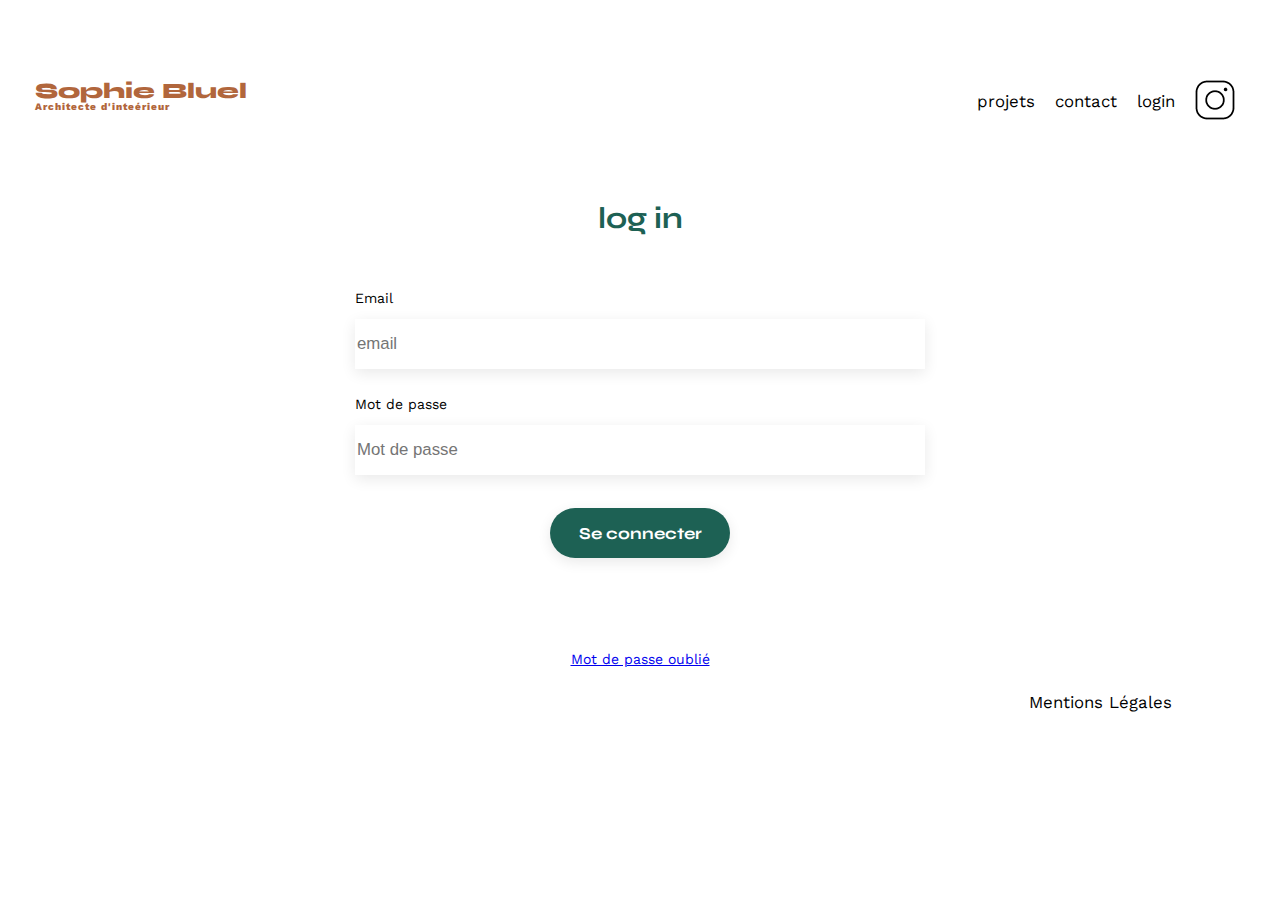
<file: FrontEnd/Login.html>
<!DOCTYPE html>
<html lang="fr">
<head>
	<meta charset="UTF-8">
	<title>Sophie Bluel - Architecte d'intérieur</title>
	<meta name="viewport" content="width=device-width, initial-scale=1.0">
	<link rel="preconnect" href="https://fonts.googleapis.com">
	<link rel="preconnect" href="https://fonts.gstatic.com" crossorigin>
	<link href="https://fonts.googleapis.com/css2?family=Syne:wght@700;800&family=Work+Sans&display=swap" rel="stylesheet">
	<meta name="description" content="">
	<link rel="stylesheet" href="./assets/style.css">
</head>
<body>
<header>
	<h1>Sophie Bluel <span>Architecte d'inteérieur</span></h1>
	<nav>
		<ul>
			<li class="projets"><a href="index.html">projets</a></li>
			<li>contact</li>
			<li>login</li>
			<li><img src="./assets/icons/instagram.png" alt="Instagram"></li>
		</ul>
	</nav>
</header>
<main>
	
	
	<section id="login">
		<h2>log in</h2>
		<form id="loginForm">
			<label for="email">Email</label>
            <input type="email" placeholder="email" id="email">
            <label for="password">Mot de passe</label>
            <input type="password" placeholder="Mot de passe" id="password">
			<input type="submit" value="Se connecter" id="submit">
            <p class="error"></p>
            <a class="forgottenPassword" href="#">Mot de passe oublié</a>
		</form>
	
	</section>
</main>

<footer>
	<nav>
		<ul>
			<li>Mentions Légales</li>
		</ul>
	</nav>
</footer>
<script src="Login.js"></script>
</body>
</html>
</file>
<file: FrontEnd/assets/style.css>
/* http://meyerweb.com/eric/tools/css/reset/
   v2.0 | 20110126
   License: none (public domain)
*/

html, body, div, span, applet, object, iframe,
h1, h2, h3, h4, h5, h6, p, blockquote, pre,
a, abbr, acronym, address, big, cite, code,
del, dfn, em, img, ins, kbd, q, s, samp,
small, strike, strong, sub, sup, tt, var,
b, u, i, center,
dl, dt, dd, ol, ul, li,
fieldset, form, label, legend,
table, caption, tbody, tfoot, thead, tr, th, td,
article, aside, canvas, details, embed,
figure, figcaption, footer, header, hgroup,
menu, nav, output, ruby, section, summary,
time, mark, audio, video {
	margin: 0;
	padding: 0;
	border: 0;
	font-size: 100%;
	font: inherit;
	vertical-align: baseline;
}
/* HTML5 display-role reset for older browsers */
article, aside, details, figcaption, figure,
footer, header, hgroup, menu, nav, section {
	display: block;
}
*{
	box-sizing: border-box;
}
body {
	line-height: 1;
}
ol, ul {
	list-style: none;
}
blockquote, q {
	quotes: none;
}
blockquote:before, blockquote:after,
q:before, q:after {
	content: '';
	content: none;
}
table {
	border-collapse: collapse;
	border-spacing: 0;
}
/** end reset css**/
body {
	max-width: 1140px;
	margin:auto;
	font-family: 'Work Sans' ;
	font-size: 14px;
}
header {
	display: flex;
	justify-content: space-between;
	margin: 80px -35px;
}
section {
	margin: 50px 0
}

h1{
	display: flex;
	flex-direction: column;
	font-family: 'Syne';
	font-size: 22px;
	font-weight: 800;
	color: #B1663C
}

h1 > span {
	font-family: 'Work Sans';
	font-size:10px;
	letter-spacing: 0.1em;
;
}

h2{
	font-family: 'Syne';
	font-weight: 700;
	font-size: 30px;
	color: #1D6154
}
nav ul {
	display: flex;
	align-items: center;
	list-style-type: none; 

}
nav li {
	padding: 0 10px;
	font-size: 1.2em;
}

li:hover {
	color: #B1663C;
}
#introduction {
	display: flex;
	align-items: center;
}
#introduction figure {
	flex: 1
}
#introduction img {
	display: block;
	margin: auto;
	width: 80%;
}

#introduction article {
	flex: 1
}
#introduction h2 {
	margin-bottom: 1em;
}

#introduction p {
	margin-bottom: 0.5em;
}
#portfolio h2 {
	text-align: center;
	margin-bottom: 1em;
}

#portfolio{
	margin-left: 50px;
}
#portfolio a{
	text-decoration: none;
	color: black;
}
#introduction a{
	text-decoration: none;
	color: black;
}
.gallery {
	width: 100%;
	display: grid;
	grid-template-columns: 1fr 1fr 1fr;
	grid-column-gap: 20px;
	grid-row-gap: 20px;
}

.gallery img {
	width: 100%;

}

#login > * {
	text-align: center;

}
#login h2{
	margin-bottom: 20px;
}
#login form {
	text-align: left;
	margin-top:30px;
	display: flex;
	flex-direction: column;
}

#login input {
	height: 50px;
	font-size: 1.2em;
	border: none;
	box-shadow: 0px 4px 14px rgba(0, 0, 0, 0.09);
}
#login label {
	margin: 2em 0 1em 0;
}
#login textarea {
	border: none;
	box-shadow: 0px 4px 14px rgba(0, 0, 0, 0.09);
}

#login{
	width: 50%;
margin: auto;
}

#login a{
	text-align: center;
}

#contact{
	width: 50%;
margin: auto;
}
#contact > * {
	text-align: center;

}
#contact h2{
	margin-bottom: 20px;
}
#contact form {
	text-align: left;
	margin-top:30px;
	display: flex;
	flex-direction: column;
}

#contact input {
	height: 50px;
	font-size: 1.2em;
	border: none;
	box-shadow: 0px 4px 14px rgba(0, 0, 0, 0.09);
}
#contact label {
	margin: 2em 0 1em 0;
}
#contact textarea {
	border: none;
	box-shadow: 0px 4px 14px rgba(0, 0, 0, 0.09);
}

input[type="submit"]{
	font-family: 'Syne';
	font-weight: 700;
	color: white;
	background-color: #1D6154;
	margin : 2em auto ;
	width: 180px;
	text-align: center;
	border-radius: 60px ;
}

.error{
 padding: 30px 166px;
}

button{
	border: 1px solid #1D6154;
    border-radius: 60px;
    min-width: 100px;
    height: 37px;
    padding: 9px 40px 11px 42px;
    position: relative;
    left: 130px;
    margin: 0 21px 30px 0;
    background: white;
    font-family: 'Syne';
    font-size: 18px;
    font-weight: 700;
    line-height: 19.2px;

}
button.active{
	background-color: #1D6154;
	color: white;
}

nav a{
	color: black;
	text-decoration: none;
}

a:hover
{
	color: #B1663C;;
}

.blackBanner{
    background-color: black;
    display: flex;
    justify-content: center;
	position: absolute;
    top:0;
	left:0;
	z-index:-1;
    width:100%;
    height: 60px;
    gap: 10px;
	margin-left: 0px;
  }

  aside p{
	color:#000000;
}
	
  #btnHeader{
	display: flex;
    justify-content: center;
    border-radius: 60px;
    background-color: #FFFFFF;
    padding: 10px 20px;
    height: 40px;
    width: 216px;
	font-size: 14px;
	font-family: 'Work Sans';
	font-weight: 500;
	margin-top: 10px;
	margin-left: -114px;
	
  
  }

  .blackBanner p{
    color: #FFFFFF;
	padding-bottom: 15px;
  }
  
  .modifier1{
	display: flex;
	flex-direction: row;
	padding-left: 60px;
	padding-top: 20px;
	gap: 10px;
  }
  .modifier2{
	display: flex;
	flex-direction: row;
	margin-bottom: 20px;
	gap: 10px;
  }
  .modifier3{
	display: flex;
	flex-direction: row;
	padding-left: 50px;
	justify-content: center;
	gap: 20px;
  }
  .modifier31{
	display: flex;
    padding-top: 10px;
    gap: 10px;
    margin-bottom: 75px;
  }
    
.whiteColor{
	color: #FFFFFF;
	padding-bottom: 15px;
}
    
.blackColor{
  color: black;

}

.edit{
	display: flex;
    justify-content: center;
    align-items: center;
	gap: 12px;
}

.fa-pen-to-sqaure{
   display: flex;
   width: 100px;
   height: 70px;
   color: aqua;
}
footer nav ul {
	display: flex;
	justify-content: flex-end;
	margin: 2em
}

/* Modale1 */
.modal{
	position: fixed;
	z-index: 1;
	top: 0;
	left: 0;
    display: flex;
	align-items: center;
	justify-content: center;
	width: 100%;
	height: 100%;
	background: rgba(0, 0, 0, 0.8);
}
 

.modal-wrapper {
	overflow: auto;
	width: 600px;
	height: 730px;
    max-width: 600px;
    background-color: white;
    border-radius: 10px;
    position: absolute;
    top: 50%;
    left: 50%;
    transform: translate(-50%, -50%);
    
  }
  .modal-close{
	position: absolute;
	left: 490px;
	top:25px;
	cursor: pointer;
	
  }
  .modalTitle{
	display: flex;
	justify-content: center;
	padding-top: 50px;
	font-size: 24px;
	font-weight: 400;
	color: #000000;

  }
 #photoLink{
	color: #FFFFFF;
	border-radius: 60px;
    min-width: 237px;
    padding: 9px 40px 11px 42px;
    background: #1D6154;
    font-family: 'Syne';
    font-size: 14px;
    font-weight: bold;
	margin-left: 155px;
	width: 230px;
	text-decoration: none;
    display: flex;
	justify-content: center;

  }
  .editGalleryModal3{
	display: grid;
	grid-template-columns: repeat(5, 1fr);
	grid-gap: 3px;
	padding: 30px 105px;
	position: relative;
  }

  .editGalleryModal3 img{
	width: 83px;
	height: 110px;
	
  }

  .editGalleryModal3 div{
	position: relative;
  }

  .editGalleryModal3 .fa-trash-can{
	position: absolute;
	cursor: pointer;
	top: 10px;
	right: 10px; 
	font-size: 11px;
	border: 4px solid #000000;
	background-color: #000000;
	color: #FFFFFF;

  }
  .fa-up-down-left-right{
  top: 114px;
  position: absolute;
  left: 143px;
  border: 4px solid black;
  color: white;
  background: black;
  font-size: 11px;
}

   .editGalleryModal4{
	display: flex;
	flex-direction: column;
	justify-content: center;
	align-items: center;
  }


  .greyBar{
	width:420px ;
	border: 1px solid #B3B3B3;
	margin: 30px 105px;

  }

  .deleteGallery{
	display: flex;
	justify-content: center;
	color: #D65353;
	padding-top: 20px;
	padding-right: 57px;
	cursor: pointer;
  }
  aside .modal-close{
	border: none;
  }
    /* Ajout des photos */
	.photoToAdd{
		font-size: 26px;
		font-weight: 400;
		padding: 60px 130px;
	}
	#addSubmitBtn{
		width: 237px;
		height: 40px;
		margin-left: 90px;
		background-color: #A7A7A7;
	}
    
	

  .chartAddPhoto{
	position: relative;
	padding-bottom: 30px;
	width: 420px;
	height: 170px;
	background-color: #E8F1F6;
	display: flex;
    flex-direction: column;
	justify-content: center;
	align-items: center;
	font-family: 'Work Sans';

  }

  .chartAddPhoto .fa-sharp{
	position: absolute;
	color: #B9C5CC;
	font-size: 52px;
	top: 30px;
	left: 180px;
	
  }
  .chartAddPhoto #img{
	color: #306685;
	background-color: #CBD6DC;
	min-width: 173px;
    font-size: 13px;
    position: absolute;
	top: 100px;
	left:auto;
	border: none;
	font-weight: 500;
  }
  .chartAddPhoto label{
	border-radius: 50px;
    color: #306685;
    background-color: #CBD6DC;
    min-width: 173px;
    font-size: 13px;
    position: absolute;
    top: 107px;
    left: auto;
    font-weight: 500;
    height: 30px;
    width: 173px;
	padding: 8px 36px;
  }
  .chartAddPhoto p{
	padding-top: 155px;
	font-size: 10px;
	font-weight: 400;
  }
  #formular{
	font-size: 14px;
	font-family: 'Work Sans';
  }
  #title{
	display: flex;
	flex-direction: column;
	margin-bottom: 20px;
	height: 55px;
	width: 420px;
    background: #FFFFFF;
    box-shadow: 0px 4px 14px rgba(0, 0, 0, 0.09);
    border: none;
  }
	
  #category{
	display: flex;
	flex-direction: column;
	height: 55px;
	width: 420px;
	background: #FFFFFF;
	box-shadow: 0px 4px 14px rgba(0, 0, 0, 0.09);
    border: none;
    }

 
	
  .greyBarBis{
	width: 420px;
	border: 1px solid #B3B3B3;
	margin-top: 59px;

  }

  

  .fa-arrow-left{
	position: absolute;
	left: 30px;
	top: 35px;
	cursor: pointer;
  }
</file>
